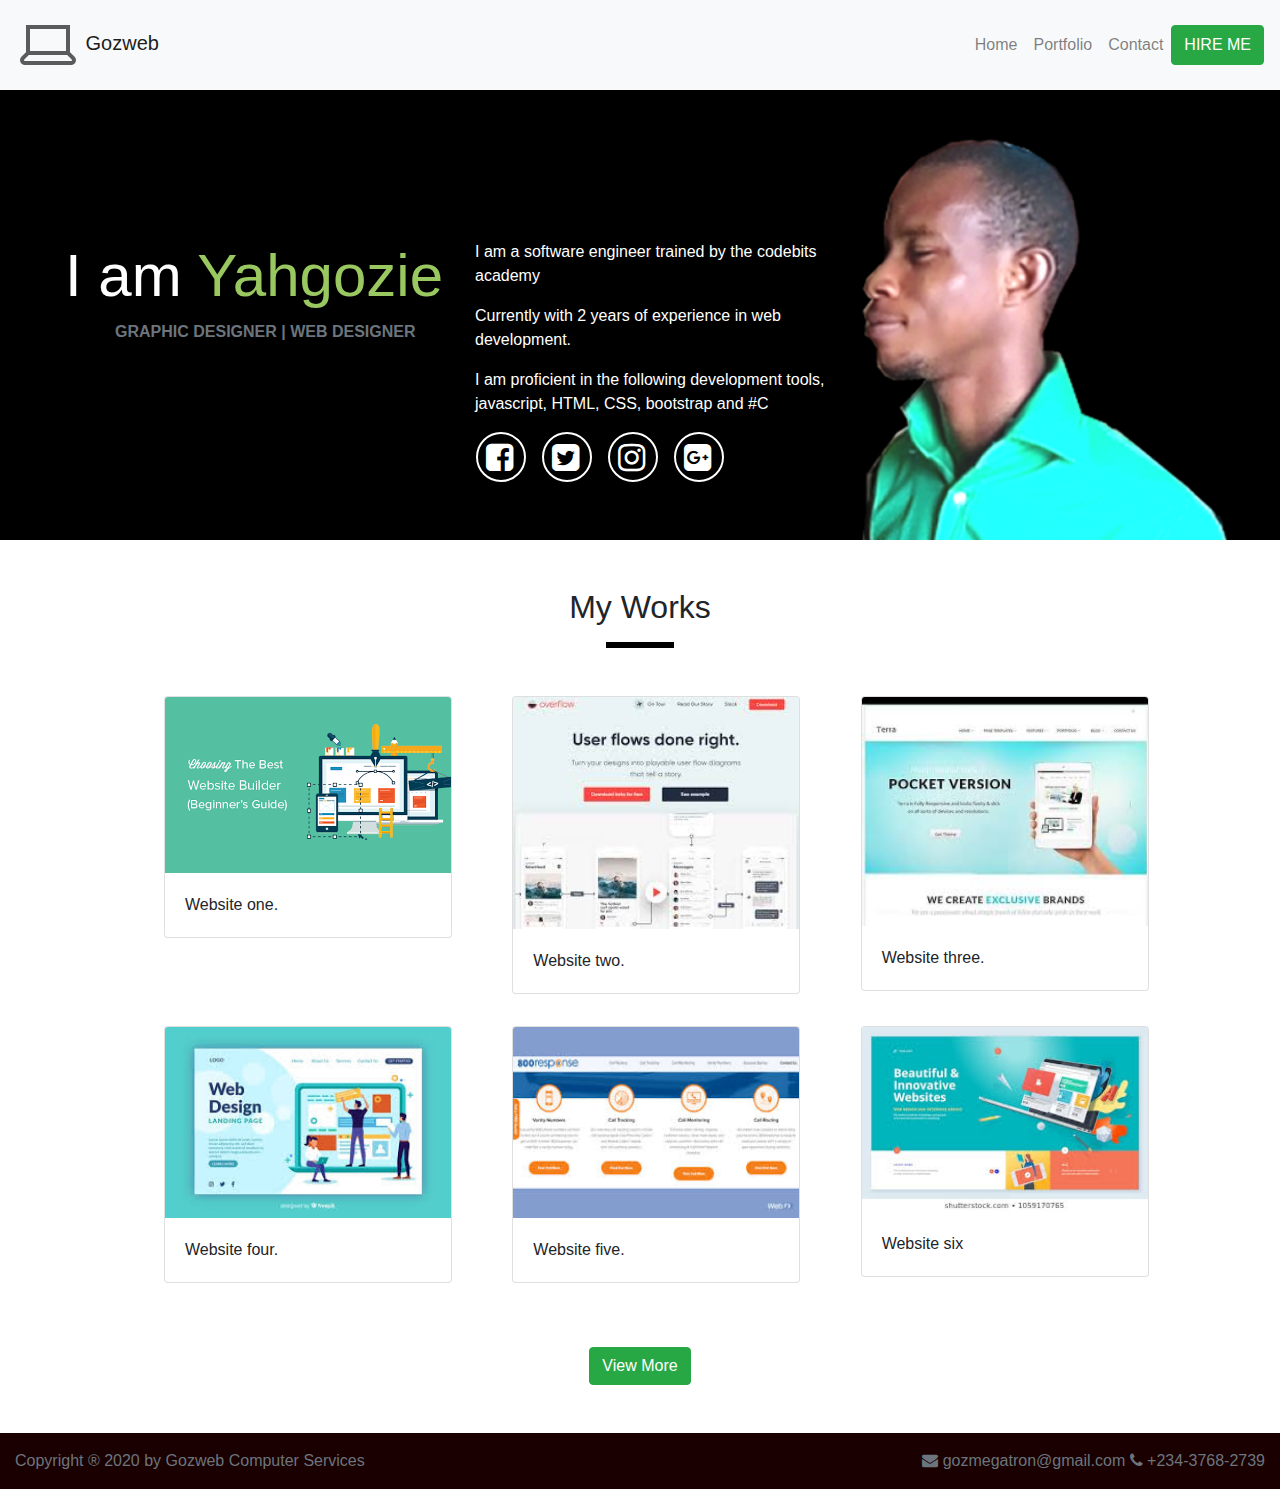
<file: index.html>
<!DOCTYPE html>
<html lang="en">
<head>
    <meta charset="UTF-8">
    <meta name="viewport" content="width=device-width, initial-scale=1.0">
    <meta name="author" content="Gozweb Computer Services">
	<meta name="description" content="Gozweb is a web developer in Ota, Ogun State, Nigeria. We design and develop astonishing websites.">
	<meta name="keywords" content="Websites, Web developer, graphic designer, logo designer, banner designer, ota, ogun, nigeria, web services, websites">
    <title>Home</title>
    <link rel="stylesheet" href="css/font-awesome.min.css">
    <link rel="stylesheet" href="css/bootstrap.min.css">
    <link rel="stylesheet" href="css/custom.css">
    
</head>
<body>
    <section id="container">
        <nav class="navbar navbar-expand-lg navbar-light bg-light">
            <a class="navbar-brand" href="#"><span><img src="images/laptop_64px.png" alt=""></span> Gozweb</a>
            <button class="navbar-toggler" type="button" data-toggle="collapse" data-target="#navbarNavAltMarkup" aria-controls="navbarNavAltMarkup" aria-expanded="false" aria-label="Toggle navigation">
              <span class="navbar-toggler-icon"></span>
            </button>
            <div class="collapse navbar-collapse" id="navbarNavAltMarkup">
              <div class="navbar-nav ml-auto links">
                <a class="nav-item nav-link" href="index.html">Home</a>                
                <a class="nav-item nav-link" href="portfolio.html">Portfolio</a>
                <a class="nav-item nav-link" href="contact.html">Contact</a>  
                <button class="btn btn-success">HIRE ME</button>
              </div>
            </div>
          </nav>
        <div class="container-fluid">
          <div class="row imgbackground">
            <div class="col-md-4">           
              <h1 class="heading"><span class="text-white">I am</span> <span class="text-green">Yahgozie</span></h1>
              <p class="paragraph-text text-muted">Graphic designer | Web designer</p>          
          </div>
          <div class="col-md-4 text-left text-white">  
            <p>I am a software engineer trained by the codebits academy</p>  
            <p>Currently with 2 years of experience in web development.</p> 
            <p>I am proficient in the following development tools, javascript, HTML, CSS, bootstrap and #C</p>
            <div class="row">
              <div class="p-box ml-3">
                <a href="#"><span class="fa fa-facebook-square fa-2x ml-2 mt-2 text-white"></span></a>
              </div>
              <div class="p-box ml-3">
                <a href="#"><span class="fa fa-twitter-square fa-2x ml-2 mt-2 text-white"></span></a>
              </div>
              <div class="p-box ml-3">
                <a href="#"><span class="fa fa-instagram fa-2x ml-2 mt-2 text-white"></span></a>
              </div>
              <div class="p-box ml-3">
                <a href="#"><span class="fa fa-google-plus-square fa-2x ml-2 mt-2 text-white"></span></a>
              </div>
            </div>          
          </div>
        </div>
      </div>
      <div class="container-fluid pt-5">
        <div class="row text-center">
          <div class="col-md-12 pb-3">
            <h2 class="mywork">My Works</h2>
            <hr>
          </div>
        </div>
      </div>

      <section  id="container-fluid">
    
      <!-- image cards -->
      <section class="container portolios">
          <!-- logos -->
      <div class="row ml-5 p-3">
          <div class="col-md-4">
              <div class="card" style="width: 18rem;">
                  <img src="images/website.png" class="card-img-top" alt="portfolio one">
                  <div class="card-body">
                    <p class="card-text">Website one.</p>
                  </div>
                </div>
          </div>
          <div class="col-md-4">
              <div class="card" style="width: 18rem;">
                  <img src="images/websitefour.jpg" class="card-img-top" alt="portfolio two">
                  <div class="card-body">
                    <p class="card-text">Website two.</p>
                  </div>
                </div>
          </div>
          <div class="col-md-4">
              <div class="card" style="width: 18rem;">
                  <img src="images/websiteone.jpg" class="card-img-top" alt="portfolio three">
                  <div class="card-body">
                    <p class="card-text">Website three.</p>
                  </div>
                </div>
          </div>
      </div>
      <!-- // -->

      <!-- websites -->
      <div class="row ml-5 p-3">
          <div class="col-md-4">
              <div class="card" style="width: 18rem;">
                  <img src="images/websiteseven.jpg" class="card-img-top" alt="portfolio one">
                  <div class="card-body">
                    <p class="card-text">Website four.</p>
                  </div>
                </div>
          </div>         
          <div class="col-md-4">
              <div class="card" style="width: 18rem;">
                  <img src="images/websitethree.jpg" class="card-img-top" alt="portfolio three">
                  <div class="card-body">
                    <p class="card-text">Website five.</p>
                  </div>
                </div>
          </div>
          <div class="col-md-4">
            <div class="card" style="width: 18rem;">
                <img src="images/download (1).jpg" class="card-img-top" alt="portfolio three">
                <div class="card-body">
                  <p class="card-text">Website six</p>
                </div>
              </div>
        </div>
      </div>
      <!-- // --> 
      <div class="row text-center py-5">
        <div class="col-md-12">
          <a href="portfolio.html"><button class="btn btn-success">View More</button></a>
        </div>
      </div>   
  </section>


      <section id="page-content">

      </section>







<footer>
  <div class="container-fluid text-secondary">
    <div class="row">
      <div class="col-md-6 pt-3">
        <p>Copyright &reg 2020 by Gozweb Computer Services</p> 
      </div>
      <div class="col-md-6 text-right pt-3">
        <p><span class="fa fa-envelope"></span> gozmegatron@gmail.com <span class="fa fa-phone"></span>  +234-3768-2739</p>
      </div>
    </div>   
  </div>
</footer>
</section>

    
<script src="js/jquery.js"></script>
<script src="js/bootstrap.min.js"></script>
</body>
</html>
</file>
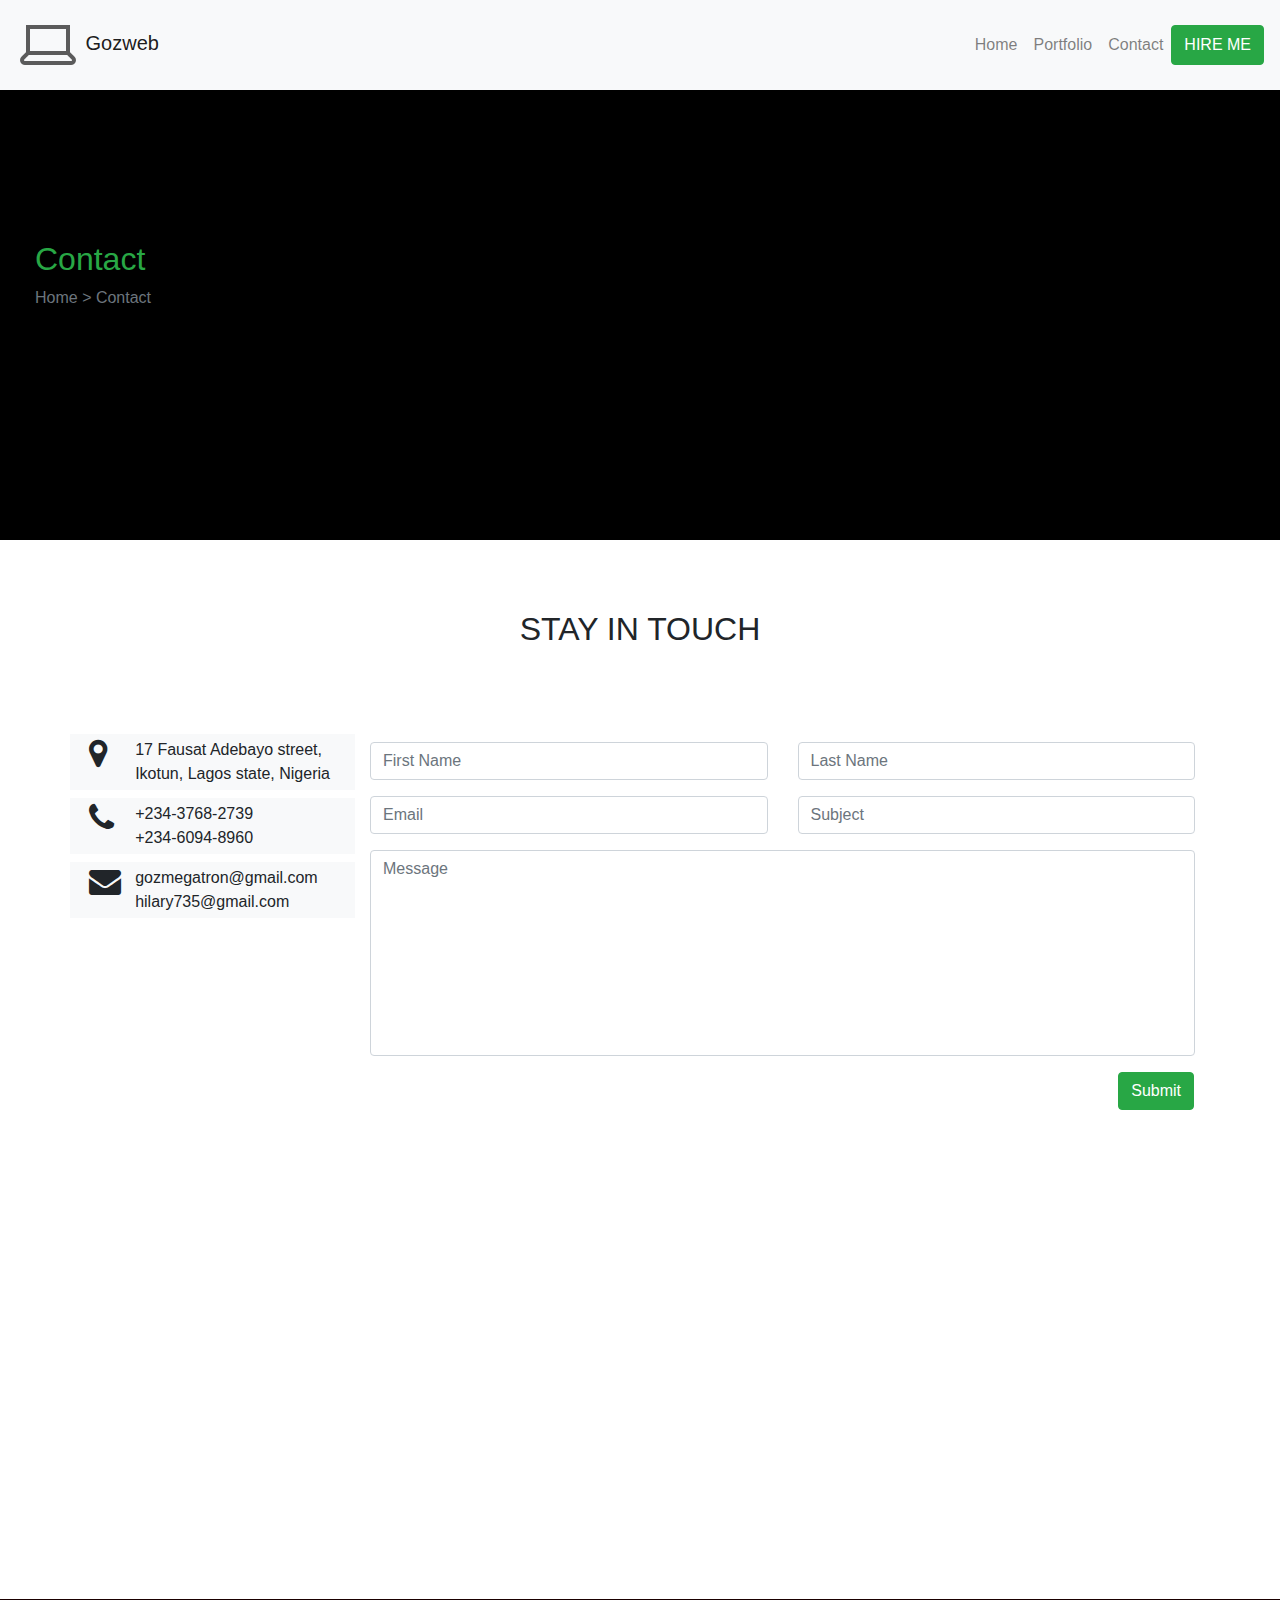
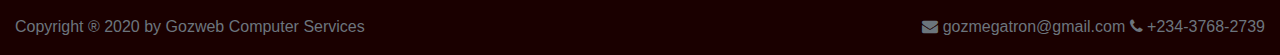
<file: contact.html>
<!DOCTYPE html>
<html lang="en">
<head>
    <meta charset="UTF-8">
    <meta name="viewport" content="width=device-width, initial-scale=1.0">
    <meta name="author" content="Gozweb Computer Services">
  <meta name="description" content="Gozweb is a web developer in Ota, Ogun State, Nigeria. We design and develop astonishing websites.">
  <meta name="keywords" content="Websites, Web developer, graphic designer, logo designer, banner designer, ota, ogun, nigeria, web services, websites">
    <title>Home</title>
    <link rel="stylesheet" href="css/font-awesome.min.css">
    <link rel="stylesheet" href="css/bootstrap.min.css">
    <link rel="stylesheet" href="css/custom.css">
    
</head>
<body>
    <section>
        <nav class="navbar navbar-expand-lg navbar-light bg-light">
            <a class="navbar-brand" href="#"><span><img src="images/laptop_64px.png" alt=""></span> Gozweb</a>
            <button class="navbar-toggler" type="button" data-toggle="collapse" data-target="#navbarNavAltMarkup" aria-controls="navbarNavAltMarkup" aria-expanded="false" aria-label="Toggle navigation">
              <span class="navbar-toggler-icon"></span>
            </button>
            <div class="collapse navbar-collapse" id="navbarNavAltMarkup">
              <div class="navbar-nav ml-auto links">
                <a class="nav-item nav-link" href="index.html">Home</a>                
                <a class="nav-item nav-link" href="portfolio.html">Portfolio</a>
                <a class="nav-item nav-link" href="contact.html">Contact</a>  
                <button class="btn btn-success">HIRE ME</button>
              </div>
            </div>
          </nav>
          <section  id="container-fluid">
              <div class="row">
                  <div class="col-md-12 bg-contact">
                      <h2 class="text-success">Contact</h2>
                      <p class="text-muted">Home > Contact</p>

                  </div>
              </div>
              <div class="row text-center stay">
                  <div class="col-md-12">
                      <h2>STAY IN TOUCH</h2>
                  </div>
              </div>

              <section class="container">
                <div class="row ">
                    <div class="col-md-3">
                        <div class="row bg-light mt-2 p-1">     
                            <div class="col-md-2 ">
                                <span class="fa fa-map-marker fa-2x"></span>
                                
                            </div>
                            <div class="col-md-10">
                                <span>17 Fausat Adebayo street, <br>Ikotun, Lagos state, Nigeria</span>
                            </div>                  
                        </div> 
        
                        <div class="row bg-light mt-2 p-1">     
                            <div class="col-md-2 ">
                                <span class="fa fa-phone fa-2x"></span>
                                
                            </div>
                            <div class="col-md-10">
                                <span>+234-3768-2739  <br> +234-6094-8960</span>
                            </div>                  
                        </div>
        
                        <div class="row bg-light mt-2 p-1">     
                            <div class="col-md-2 ">
                                <span class="fa fa-envelope fa-2x"></span>
                                
                            </div>
                            <div class="col-md-10">
                                <span>gozmegatron@gmail.com <br>hilary735@gmail.com</span>
                            </div>                  
                        </div>
                    </div> 
                        
                    <div class="col-md-9">
                        <div class="row ">
                            <div class="col-md-6 pt-3">
                                <input type="text" class="form-control" placeholder="First Name">
                            </div>
                            <div class="col-md-6 pt-3">
                                <input type="text" class="form-control" placeholder="Last Name" >
                            </div>
        
                            <div class="col-md-6 pt-3">
                                <input type="text" class="form-control" placeholder="Email">
                            </div>
                            <div class="col-md-6 pt-3">
                                <input type="text" class="form-control" placeholder="Subject" >
                            </div>
                            <div class="col-md-12 pt-3">
                                <textarea class="form-control" placeholder="Message"   rows="8"></textarea>
                            </div>
        
                            <div class="col-md-12 text-right p-3">
                                <button class="btn btn-success">Submit</button>
                            </div>
                        </div>
        
                    </div>
                </div>
        
            </section>
        
                        <!-- map framework -->
                        <div class="row pt-3">
                            <div class="col-md-12">
                                <iframe src="https://www.google.com/maps/embed?pb=!1m18!1m12!1m3!1d3963.770973809428!2d3.266144714018048!3d6.550574195262176!2m3!1f0!2f0!3f0!3m2!1i1024!2i768!4f13.1!3m3!1m2!1s0x103b8ff20af575a3%3A0xea52e5dafbd23e01!2sFirst%20Bank%20-%20Ikotun%202%20Branch!5e0!3m2!1sen!2sng!4v1584786710090!5m2!1sen!2sng" width="600" height="450" frameborder="0" style="border:0;" allowfullscreen="" aria-hidden="false" tabindex="0"></iframe>
                            </div>
                        </div>
                      </form>
                      <!-- // -->
    
                      <!--footer  -->
<footer>
  <div class="container-fluid text-secondary">
    <div class="row">
      <div class="col-md-6 pt-3">
        <p>Copyright &reg 2020 by Gozweb Computer Services</p> 
      </div>
      <div class="col-md-6 text-right pt-3">
        <p><span class="fa fa-envelope"></span> gozmegatron@gmail.com <span class="fa fa-phone"></span>  +234-3768-2739</p>
      </div>
    </div>   
  </div>
</footer>
<!-- // -->

    </section>
  
<script src="js/jquery.js"></script>
<script src="js/bootstrap.min.js"></script>
</body>
</html>
</file>
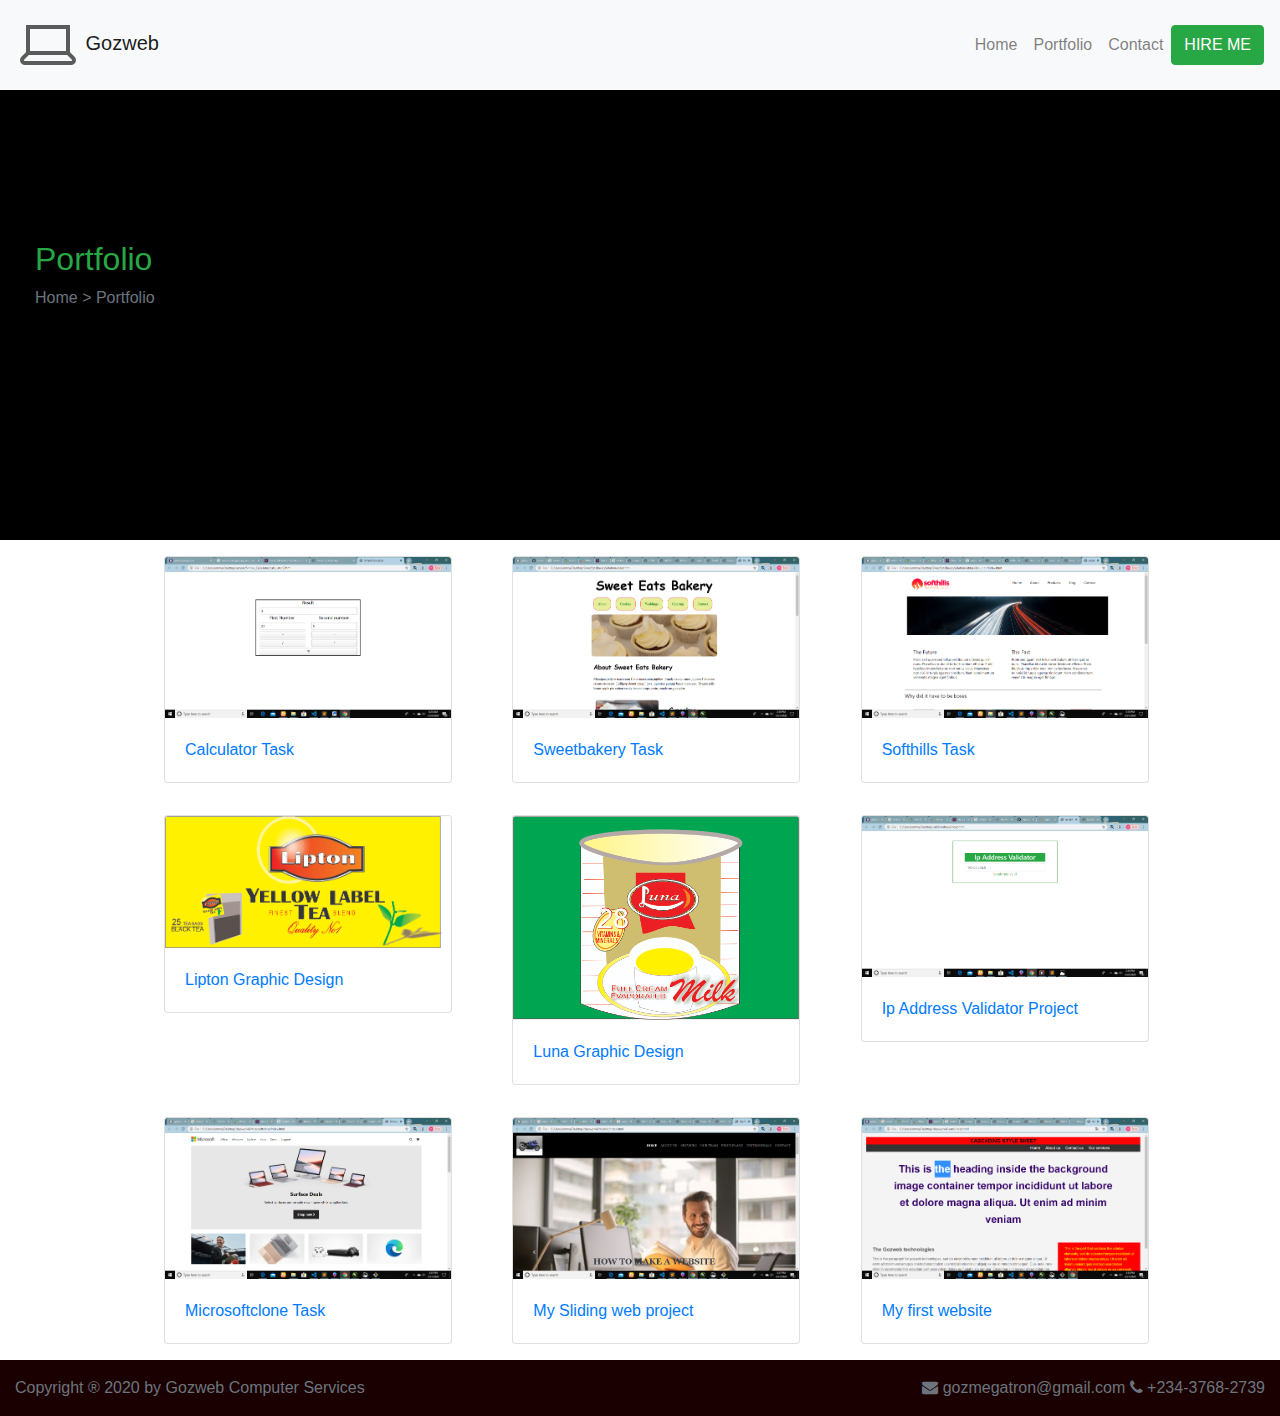
<file: portfolio.html>
<!DOCTYPE html>
<html lang="en">
<head>
    <meta charset="UTF-8">
    <meta name="viewport" content="width=device-width, initial-scale=1.0">
    <meta name="author" content="Gozweb Computer Services">
	<meta name="description" content="Gozweb is a web developer in Ota, Ogun State, Nigeria. We design and develop astonishing websites.">
	<meta name="keywords" content="Websites, Web developer, graphic designer, logo designer, banner designer, ota, ogun, nigeria, web services, websites">
    <title>Home</title>
    <link rel="stylesheet" href="css/font-awesome.min.css">
    <link rel="stylesheet" href="css/bootstrap.min.css">
    <link rel="stylesheet" href="css/custom.css">
    
</head>
<body>
    <section>
        <nav class="navbar navbar-expand-lg navbar-light bg-light">
            <a class="navbar-brand" href="#"><span><img src="images/laptop_64px.png" alt=""></span> Gozweb</a>
            <button class="navbar-toggler" type="button" data-toggle="collapse" data-target="#navbarNavAltMarkup" aria-controls="navbarNavAltMarkup" aria-expanded="false" aria-label="Toggle navigation">
              <span class="navbar-toggler-icon"></span>
            </button>
            <div class="collapse navbar-collapse" id="navbarNavAltMarkup">
              <div class="navbar-nav ml-auto links">
                <a class="nav-item nav-link" href="index.html">Home</a>                
                <a class="nav-item nav-link" href="portfolio.html">Portfolio</a>
                <a class="nav-item nav-link" href="contact.html">Contact</a>  
                <button class="btn btn-success">HIRE ME</button>
              </div>
            </div>
          </nav>
          <section  id="container-fluid">
              <!-- portfolio -->
            <div class="row">
                <div class="col-md-12 bg-contact">
                    <h2 class="text-success">Portfolio</h2>
                    <p class="text-muted">Home > Portfolio</p>
                </div>
            </div>
            <!-- image cards -->
            <section class="container portolios">
                <!-- logos -->
            <div class="row ml-5 p-3">
                <div class="col-md-4">
                    <div class="card" style="width: 18rem;">
                        <img src="images/calculator.png" class="card-img-top" alt="portfolio one">
                        <div class="card-body">
                          <p class="card-text"><a href="https://incomingvirus27.github.io/calculator/">Calculator Task</a></p>
                        </div>
                      </div>
                </div>
                <div class="col-md-4">
                    <div class="card" style="width: 18rem;">
                        <img src="images/sweetbakery.png" class="card-img-top" alt="portfolio two">
                        <div class="card-body">
                          <p class="card-text"><a href="https://incomingvirus27.github.io/labwork2/">Sweetbakery Task</a></p>
                        </div>
                      </div>
                </div>
                <div class="col-md-4">
                    <div class="card" style="width: 18rem;">
                        <img src="images/softhills.png" class="card-img-top" alt="portfolio three">
                        <div class="card-body">
                          <p class="card-text"><a href="https://incomingvirus27.github.io/labtask3solution/">Softhills Task</a></p>
                        </div>
                      </div>
                </div>
            </div>
            <!-- // -->

            <!-- websites -->
            <div class="row ml-5 p-3">
                <div class="col-md-4">
                    <div class="card" style="width: 18rem;">
                        <img src="images/lipton.jpg" class="card-img-top" alt="portfolio one">
                        <div class="card-body">
                          <p class="card-text"><a href="https://incomingvirus27.github.io/liptonP/.">Lipton Graphic Design</a></p>
                        </div>
                      </div>
                </div>               
                <div class="col-md-4">
                    <div class="card" style="width: 18rem;">
                        <img src="images/Backup_of_luna.jpg" class="card-img-top" alt="portfolio three">
                        <div class="card-body">
                          <p class="card-text"><a href="https://incomingvirus27.github.io/luna/">Luna Graphic Design</a></p>
                        </div>
                      </div>
                </div>
                <div class="col-md-4">
                    <div class="card" style="width: 18rem;">
                        <img src="images/ipaddressvalidator.png" class="card-img-top" alt="portfolio one">
                        <div class="card-body">
                          <p class="card-text"><a href="https://incomingvirus27.github.io/ipaddress"/>Ip Address Validator Project</a></p>
                        </div>
                      </div>
                </div>
            </div>
            <!-- // -->

            <!-- banners -->
            <div class="row ml-5 p-3">
                <div class="col-md-4">
                    <div class="card" style="width: 18rem;">
                        <img src="images/microsoftclone.png" class="card-img-top" alt="portfolio one">
                        <div class="card-body">
                          <p class="card-text"><a href="https://incomingvirus27.github.io/microsftclone/">Microsoftclone Task</a></p>
                        </div>
                      </div>
                </div>
                <div class="col-md-4">
                    <div class="card" style="width: 18rem;">
                        <img src="images/myweb.png" class="card-img-top" alt="portfolio two">
                        <div class="card-body">
                          <p class="card-text"><a href="https://incomingvirus27.github.io/myweb/">My Sliding web project</a></p>
                        </div>
                      </div>
                </div>
                <div class="col-md-4">
                    <div class="card" style="width: 18rem;">
                        <img src="images/fistproject.png" class="card-img-top" alt="portfolio three">
                        <div class="card-body">
                          <p class="card-text"><a href="https://incomingvirus27.github.io/learn/">My first website</a></p>
                        </div>
                      </div>
                </div>
            </div>
        </section>
          



          </section>
   







<footer>
  <div class="container-fluid text-secondary">
    <div class="row">
      <div class="col-md-6 pt-3">
        <p>Copyright &reg 2020 by Gozweb Computer Services</p> 
      </div>
      <div class="col-md-6 text-right pt-3">
        <p><span class="fa fa-envelope"></span> gozmegatron@gmail.com <span class="fa fa-phone"></span>  +234-3768-2739</p>
      </div>
    </div>   
  </div>
  

</footer>
</section>

    
<script src="js/jquery.js"></script>
<script src="js/bootstrap.min.js"></script>
</body>
</html>
</file>
<file: css/custom.css>
#container{
	min-height: 700px;
}

 .links a:hover{	
	text-decoration: underline;	
 }
footer{	
	background: #1a0000;
}
.text-green{
	color: #9ac860;
}
.imgbackground{
	background: url('../images/Yahgozie.png');
	background-size: cover;	
	padding-top: 150px;
	padding-left: 50px;
	height: 450px;
}
.heading{
	font-size: 60px;	
}
.paragraph-text{
	font-weight: bold;
	text-transform: uppercase;
	padding-left: 50px;		
}

hr{
	width: 5%;
	border: 3px solid black;
}

/* contact */

.bg-contact{
	background: #000;
	height: 450px;
}
.bg-contact{
	padding-top: 150px;
	padding-left: 50px;
}
.stay{
	padding: 70px;
}
form{
	padding: 10px 20px;

}
textarea{
	width: 100%;
	height: 300px;
	resize: none;
}
iframe{
	width: 100%;
}
.spanned-paragraph{
	padding: 10px;
}
.contact{
	color: #008080;
}
/* portfolio */
.portfolios{
	width: 100%;
	margin: auto;
	background: red;
}
.p-box{
	border:2px solid white;
	border-radius: 30px;
	height:50px;
	width:50px;
}
</file>
